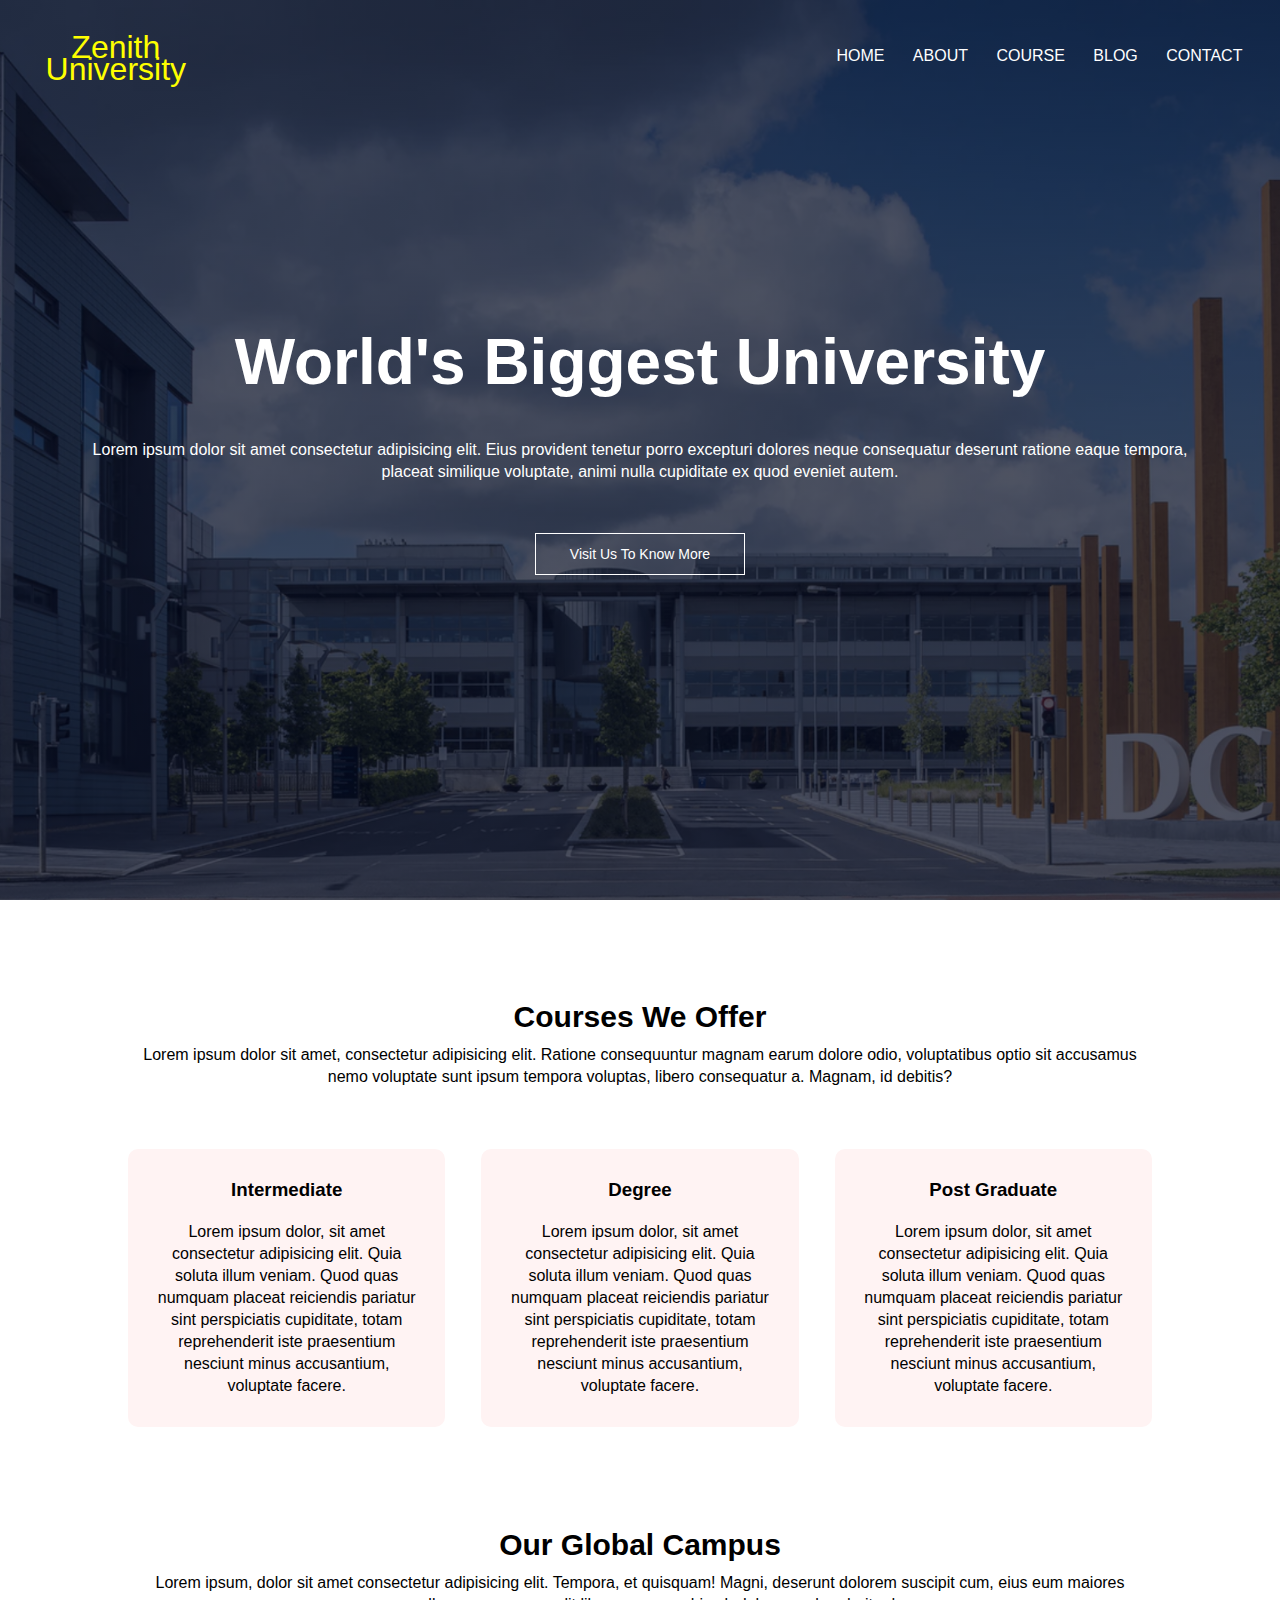
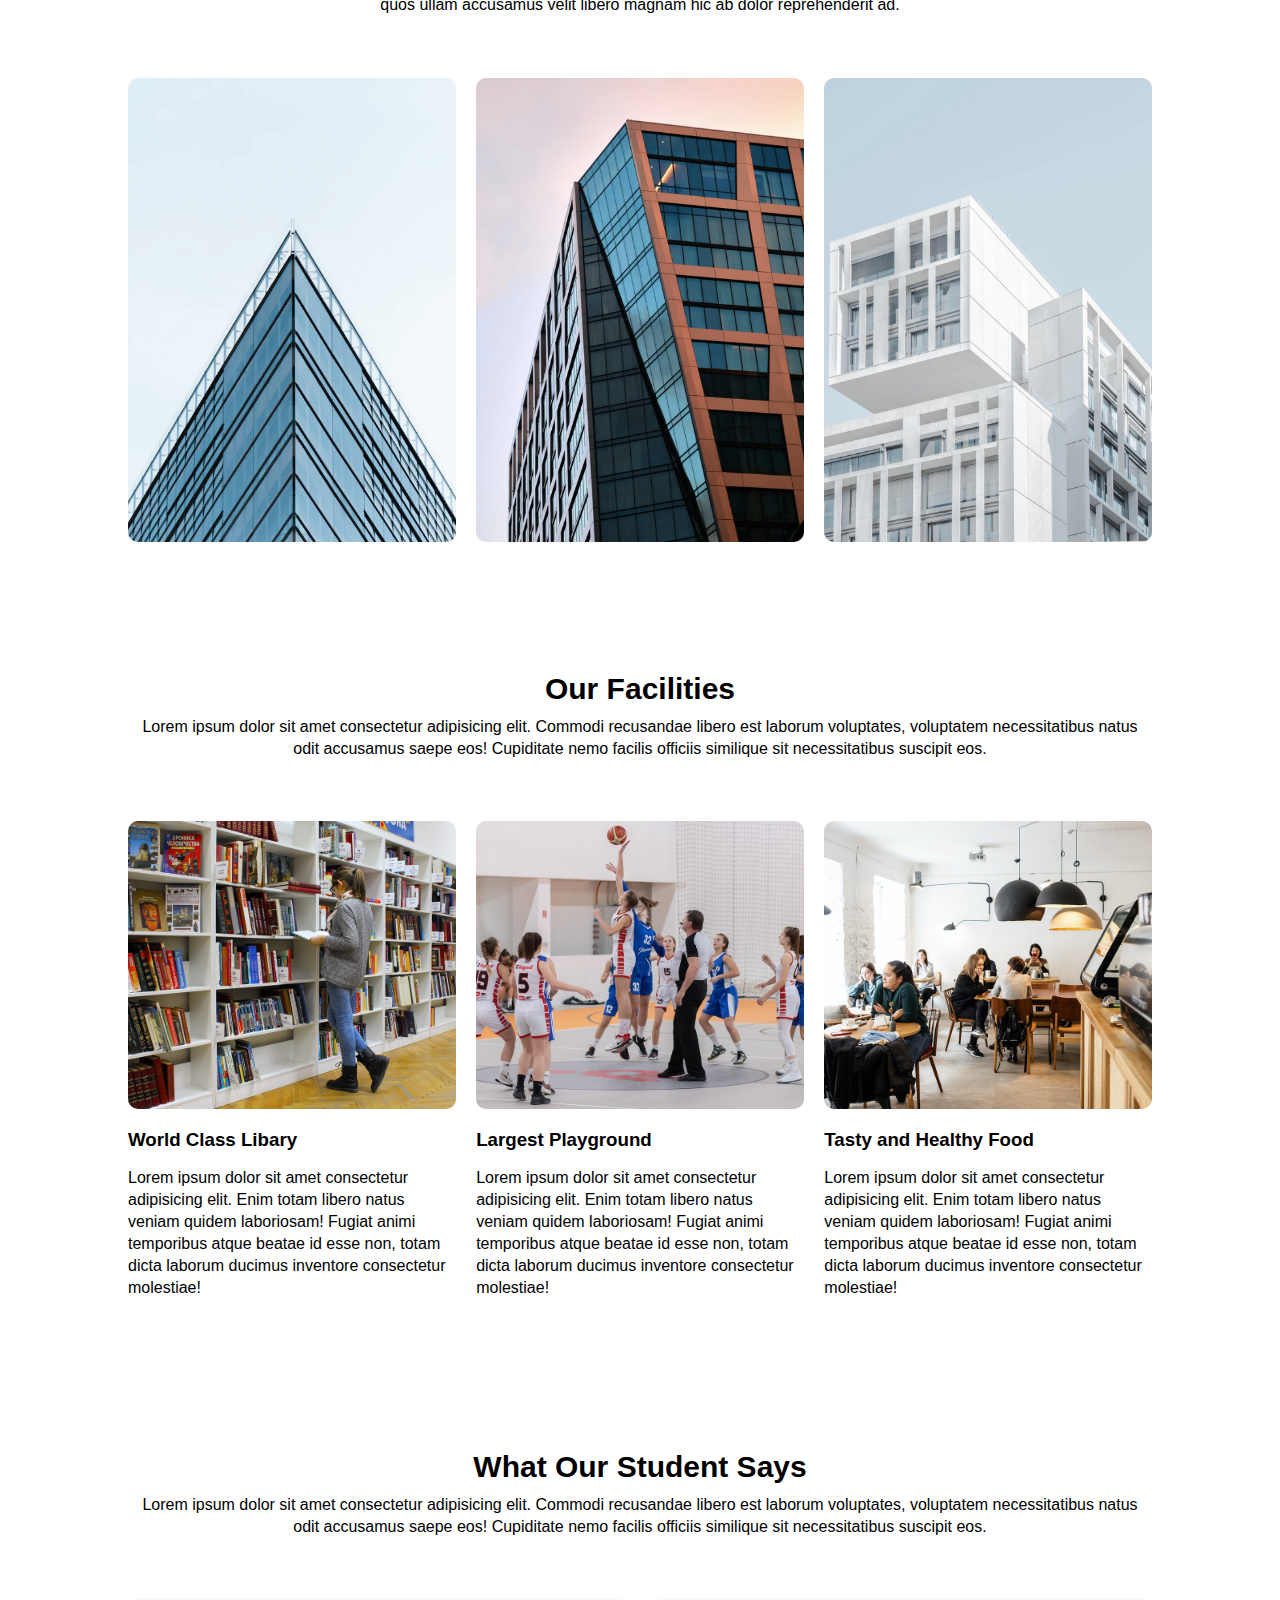
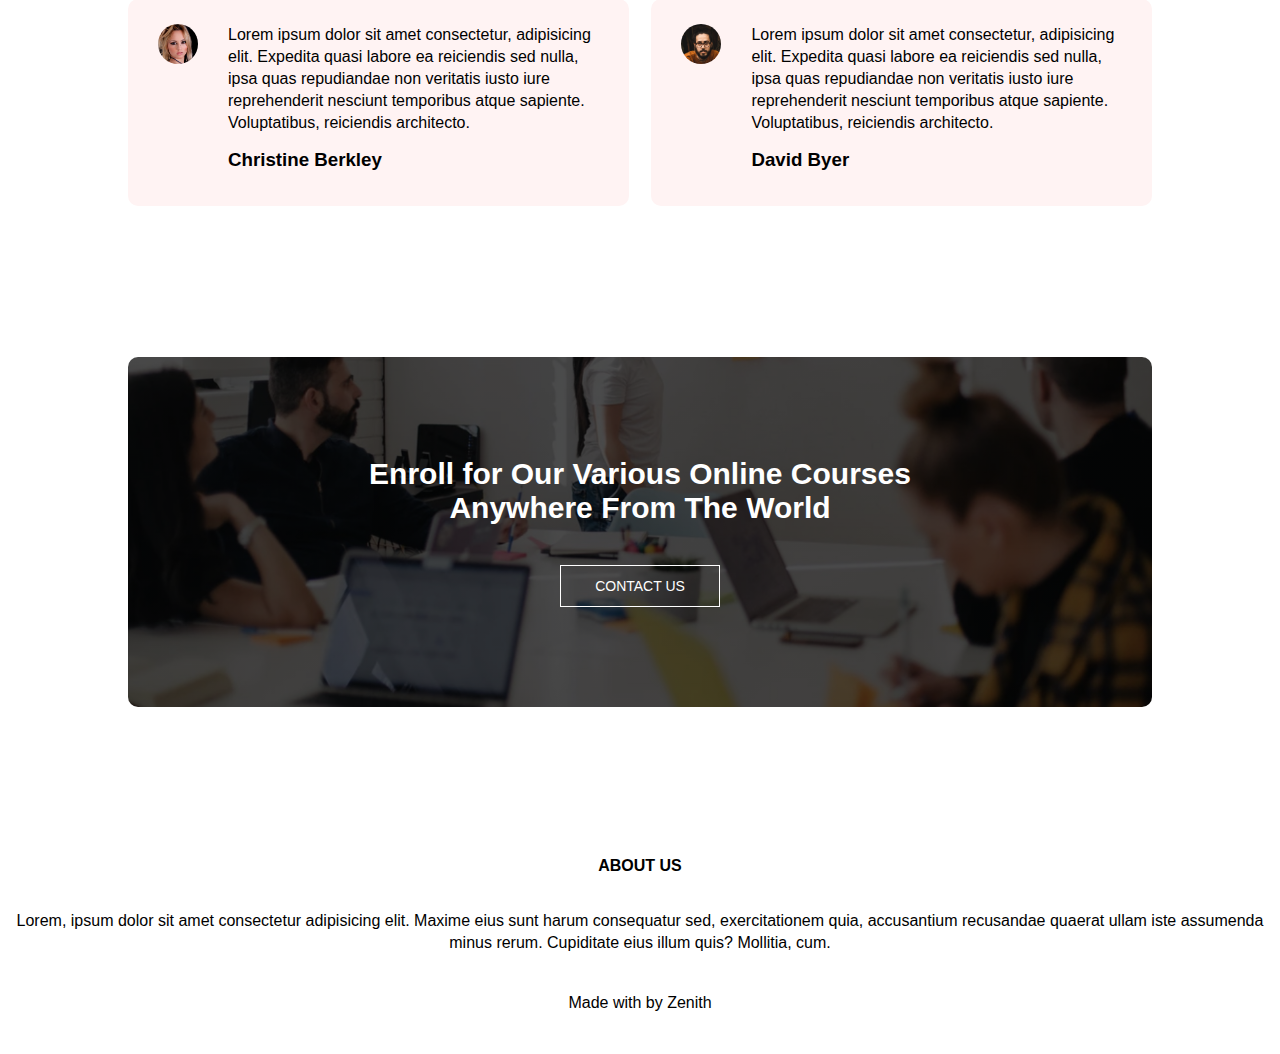
<file: index.html>
<!DOCTYPE html>
<html lang="en">
<head>
    <meta charset="UTF-8">
    <meta name="viewport" content="width=device-width, initial-scale=1.0">
    <link rel="stylesheet" href="home.css">
    <link rel="stylesheet" href="https://cdnjs.cloudflare.com/ajax/libs/font-awesome/6.5.1/css/all.min.css" integrity="sha512-DTOQO9RWCH3ppGqcWaEA1BIZOC6xxalwEsw9c2QQeAIftl+Vegovlnee1c9QX4TctnWMn13TZye+giMm8e2LwA==" crossorigin="anonymous" referrerpolicy="no-referrer" />
    <title>Zenith University-Home</title>
</head>
<body>
    <section class="header">
        <nav class="navbar">
            <div id="logo">
                <a href="index.html">
                    <i class="fa-sharp fa-solid fa-building-columns" style="color: #b1c936;"></i>
                    <p>Zenith University</p>
                </a>
            </div>
            <div id="nav-links">
                <ul>
                    <li><a href="index.html">HOME</a></li>
                    <li><a href="about.html">ABOUT</a></li>
                    <li><a href="course.html">COURSE</a></li>
                    <li><a href="blog.html">BLOG</a></li>
                    <li><a href="contact.html">CONTACT</a></li>
                </ul>
            </div>
        </nav>
        <div class="text-box">
            <h1>World's Biggest University</h1>
            <p>Lorem ipsum dolor sit amet consectetur adipisicing elit. Eius provident tenetur porro excepturi dolores neque consequatur deserunt ratione eaque tempora, placeat similique voluptate, animi nulla cupiditate ex quod eveniet autem.</p>
            <a href="about.html" class="button">Visit Us To Know More</a>
        </div>
    </section>
    <section class="course">
        <h1>Courses We Offer</h1>
        <p>Lorem ipsum dolor sit amet, consectetur adipisicing elit. Ratione consequuntur magnam earum dolore odio, voluptatibus optio sit accusamus nemo voluptate sunt ipsum tempora voluptas, libero consequatur a. Magnam, id debitis?</p>
        <div class="row">
            <div class="course-col">
                <h3>Intermediate</h3>
                <p>Lorem ipsum dolor, sit amet consectetur adipisicing elit. Quia soluta illum veniam. Quod quas numquam placeat reiciendis pariatur sint perspiciatis cupiditate, totam reprehenderit iste praesentium nesciunt minus accusantium, voluptate facere.</p>
            </div>
            <div class="course-col">
                <h3>Degree</h3>
                <p>Lorem ipsum dolor, sit amet consectetur adipisicing elit. Quia soluta illum veniam. Quod quas numquam placeat reiciendis pariatur sint perspiciatis cupiditate, totam reprehenderit iste praesentium nesciunt minus accusantium, voluptate facere.</p>
            </div>
            <div class="course-col">
                <h3>Post Graduate</h3>
                <p>Lorem ipsum dolor, sit amet consectetur adipisicing elit. Quia soluta illum veniam. Quod quas numquam placeat reiciendis pariatur sint perspiciatis cupiditate, totam reprehenderit iste praesentium nesciunt minus accusantium, voluptate facere.</p>
            </div>
        </div>
    </section>
    <section class="campus">
        <h1>Our Global Campus</h1>
        <p>Lorem ipsum, dolor sit amet consectetur adipisicing elit. Tempora, et quisquam! Magni, deserunt dolorem suscipit cum, eius eum maiores quos ullam accusamus velit libero magnam hic ab dolor reprehenderit ad.</p>
        <div class="row">
            <div class="campus-col">
                <img src="london.png">
                <div class="layer">
                    <h3>LONDON</h3>
                </div>
            </div>
            <div class="campus-col">
                <img src="newyork.png">
                <div class="layer">
                    <h3>NEW YORK</h3>
                </div>
            </div>
            <div class="campus-col">
                <img src="washington.png">
                <div class="layer">
                    <h3>WASHINGTON</h3>
                </div>
            </div>
        </div>
    </section>
    <section class="facilities">
        <h1>Our Facilities</h1>
        <p>Lorem ipsum dolor sit amet consectetur adipisicing elit. Commodi recusandae libero est laborum voluptates, voluptatem necessitatibus natus odit accusamus saepe eos! Cupiditate nemo facilis officiis similique sit necessitatibus suscipit eos.</p>
        <div class="row">
            <div class="facilities-col">
                <img src="library.png">
                <h3>World Class Libary</h3>
                <p>Lorem ipsum dolor sit amet consectetur adipisicing elit. Enim totam libero natus veniam quidem laboriosam! Fugiat animi temporibus atque beatae id esse non, totam dicta laborum ducimus inventore consectetur molestiae!</p>
            </div>
            <div class="facilities-col">
                <img src="basketball.png">
                <h3>Largest Playground</h3>
                <p>Lorem ipsum dolor sit amet consectetur adipisicing elit. Enim totam libero natus veniam quidem laboriosam! Fugiat animi temporibus atque beatae id esse non, totam dicta laborum ducimus inventore consectetur molestiae!</p>
            </div>
            <div class="facilities-col">
                <img src="cafeteria.png">
                <h3>Tasty and Healthy Food</h3>
                <p>Lorem ipsum dolor sit amet consectetur adipisicing elit. Enim totam libero natus veniam quidem laboriosam! Fugiat animi temporibus atque beatae id esse non, totam dicta laborum ducimus inventore consectetur molestiae!</p>
            </div>
        </div>
    </section>
    <section class="testimonials">
        <h1>What Our Student Says</h1>
        <p>Lorem ipsum dolor sit amet consectetur adipisicing elit. Commodi recusandae libero est laborum voluptates, voluptatem necessitatibus natus odit accusamus saepe eos! Cupiditate nemo facilis officiis similique sit necessitatibus suscipit eos.</p>
        <div class="row">
            <div class="testimonials-col">
                <img src="user1.jpg">
                <div>
                    <p>Lorem ipsum dolor sit amet consectetur, adipisicing elit. Expedita quasi labore ea reiciendis sed nulla, ipsa quas repudiandae non veritatis iusto iure reprehenderit nesciunt temporibus atque sapiente. Voluptatibus, reiciendis architecto.</p>
                    <h3>Christine Berkley</h3>
                    <i class="fa fa-solid fa-star"></i>
                    <i class="fa fa-solid fa-star"></i>
                    <i class="fa fa-solid fa-star"></i>
                    <i class="fa fa-solid fa-star"></i>
                    <i class="fa fa-regular fa-star"></i>
                </div>
            </div>
            <div class="testimonials-col">
                <img src="user2.jpg">
                <div>
                    <p>Lorem ipsum dolor sit amet consectetur, adipisicing elit. Expedita quasi labore ea reiciendis sed nulla, ipsa quas repudiandae non veritatis iusto iure reprehenderit nesciunt temporibus atque sapiente. Voluptatibus, reiciendis architecto.</p>
                    <h3>David Byer</h3>
                    <i class="fa fa-solid fa-star"></i>
                    <i class="fa fa-solid fa-star"></i>
                    <i class="fa fa-solid fa-star"></i>
                    <i class="fa fa-solid fa-star"></i>
                    <i class="fa fa-regular fa-star-half-stroke"></i>
                </div>
            </div>
        </div>
    </section>
    <section class="cta">
        <h1>Enroll for Our Various Online Courses <br> Anywhere From The World</h1>
        <a href="contact.html" class="button">CONTACT US</a>
    </section>
    <section class="footer">
        <h4>ABOUT US</h4>
        <p>Lorem, ipsum dolor sit amet consectetur adipisicing elit. Maxime eius sunt harum consequatur sed, exercitationem quia, accusantium recusandae quaerat ullam iste assumenda minus rerum. Cupiditate eius illum quis? Mollitia, cum.</p>
        <div class="icons">
            <i class="fa fa-brands fa-facebook"></i>
            <i class="fa fa-brands fa-square-x-twitter"></i>
            <i class="fa fa-brands fa-instagram"></i>
            <i class="fa fa-brands fa-linkedin"></i>
        </div>
        <p>Made with <i class="fa-regular fa-heart"></i> by Zenith</p>
    </section>
</body>
</html>
</file>
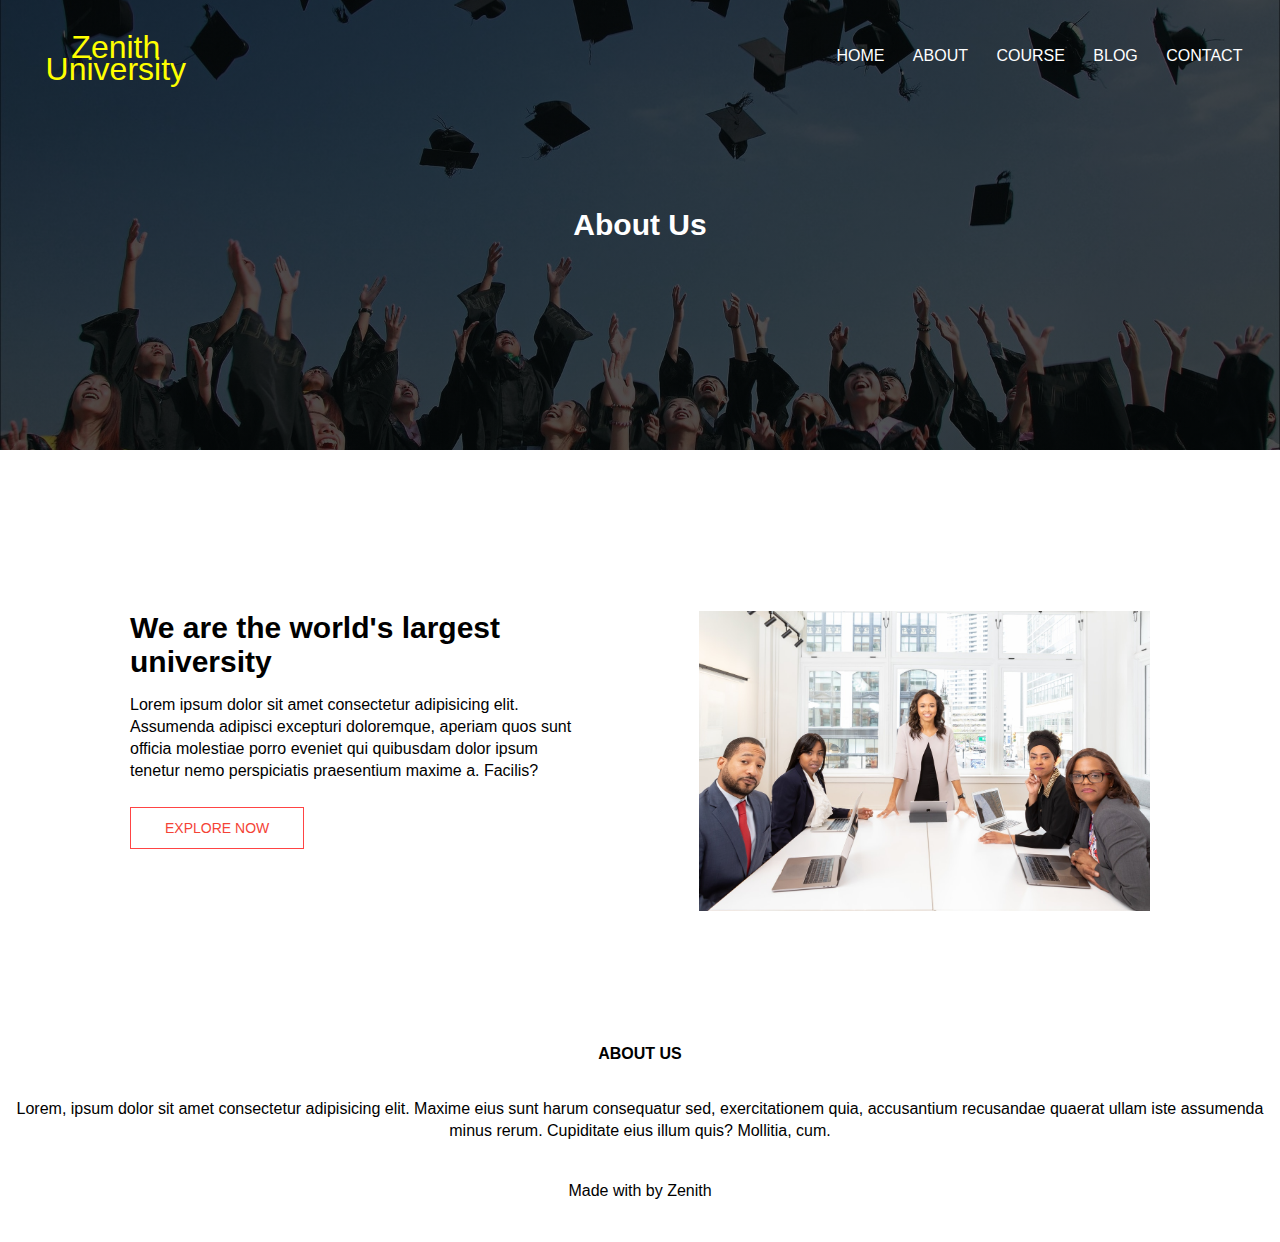
<file: about.html>
<!DOCTYPE html>
<html lang="en">
<head>
    <meta charset="UTF-8">
    <meta name="viewport" content="width=device-width, initial-scale=1.0">
    <link rel="stylesheet" href="home.css">
    <link rel="stylesheet" href="https://cdnjs.cloudflare.com/ajax/libs/font-awesome/6.5.1/css/all.min.css" integrity="sha512-DTOQO9RWCH3ppGqcWaEA1BIZOC6xxalwEsw9c2QQeAIftl+Vegovlnee1c9QX4TctnWMn13TZye+giMm8e2LwA==" crossorigin="anonymous" referrerpolicy="no-referrer" />
    <title>About-Zenith</title>
</head>
<body>
    <section class="sub-header">
        <nav class="navbar">
            <div id="logo">
                <a href="home.html">
                    <i class="fa-sharp fa-solid fa-building-columns" style="color: #b1c936;"></i>
                    <p>Zenith University</p>
                </a>
            </div>
            <div id="nav-links">
                <ul>
                    <li><a href="home.html">HOME</a></li>
                    <li><a href="about.html">ABOUT</a></li>
                    <li><a href="course.html">COURSE</a></li>
                    <li><a href="blog.html">BLOG</a></li>
                    <li><a href="contact.html">CONTACT</a></li>
                </ul>
            </div>
        </nav>
        <h1>About Us</h1>
    </section>
    <section class="about-us">
        <div class="row">
            <div class="about-col">
                <h1>We are the world's largest university</h1>
                <p>Lorem ipsum dolor sit amet consectetur adipisicing elit. Assumenda adipisci excepturi doloremque, aperiam quos sunt officia molestiae porro eveniet qui quibusdam dolor ipsum tenetur nemo perspiciatis praesentium maxime a. Facilis?</p>
                <a href="" class="button red-btn">EXPLORE NOW</a>
            </div>
            <div class="about-col">
                <img src="about.jpg">
            </div>
        </div>
    </section>
    <section class="footer">
        <h4>ABOUT US</h4>
        <p>Lorem, ipsum dolor sit amet consectetur adipisicing elit. Maxime eius sunt harum consequatur sed, exercitationem quia, accusantium recusandae quaerat ullam iste assumenda minus rerum. Cupiditate eius illum quis? Mollitia, cum.</p>
        <div class="icons">
            <i class="fa fa-brands fa-facebook"></i>
            <i class="fa fa-brands fa-square-x-twitter"></i>
            <i class="fa fa-brands fa-instagram"></i>
            <i class="fa fa-brands fa-linkedin"></i>
        </div>
        <p>Made with <i class="fa-regular fa-heart"></i> by Zenith</p>
    </section>
</body>
</html>
</file>
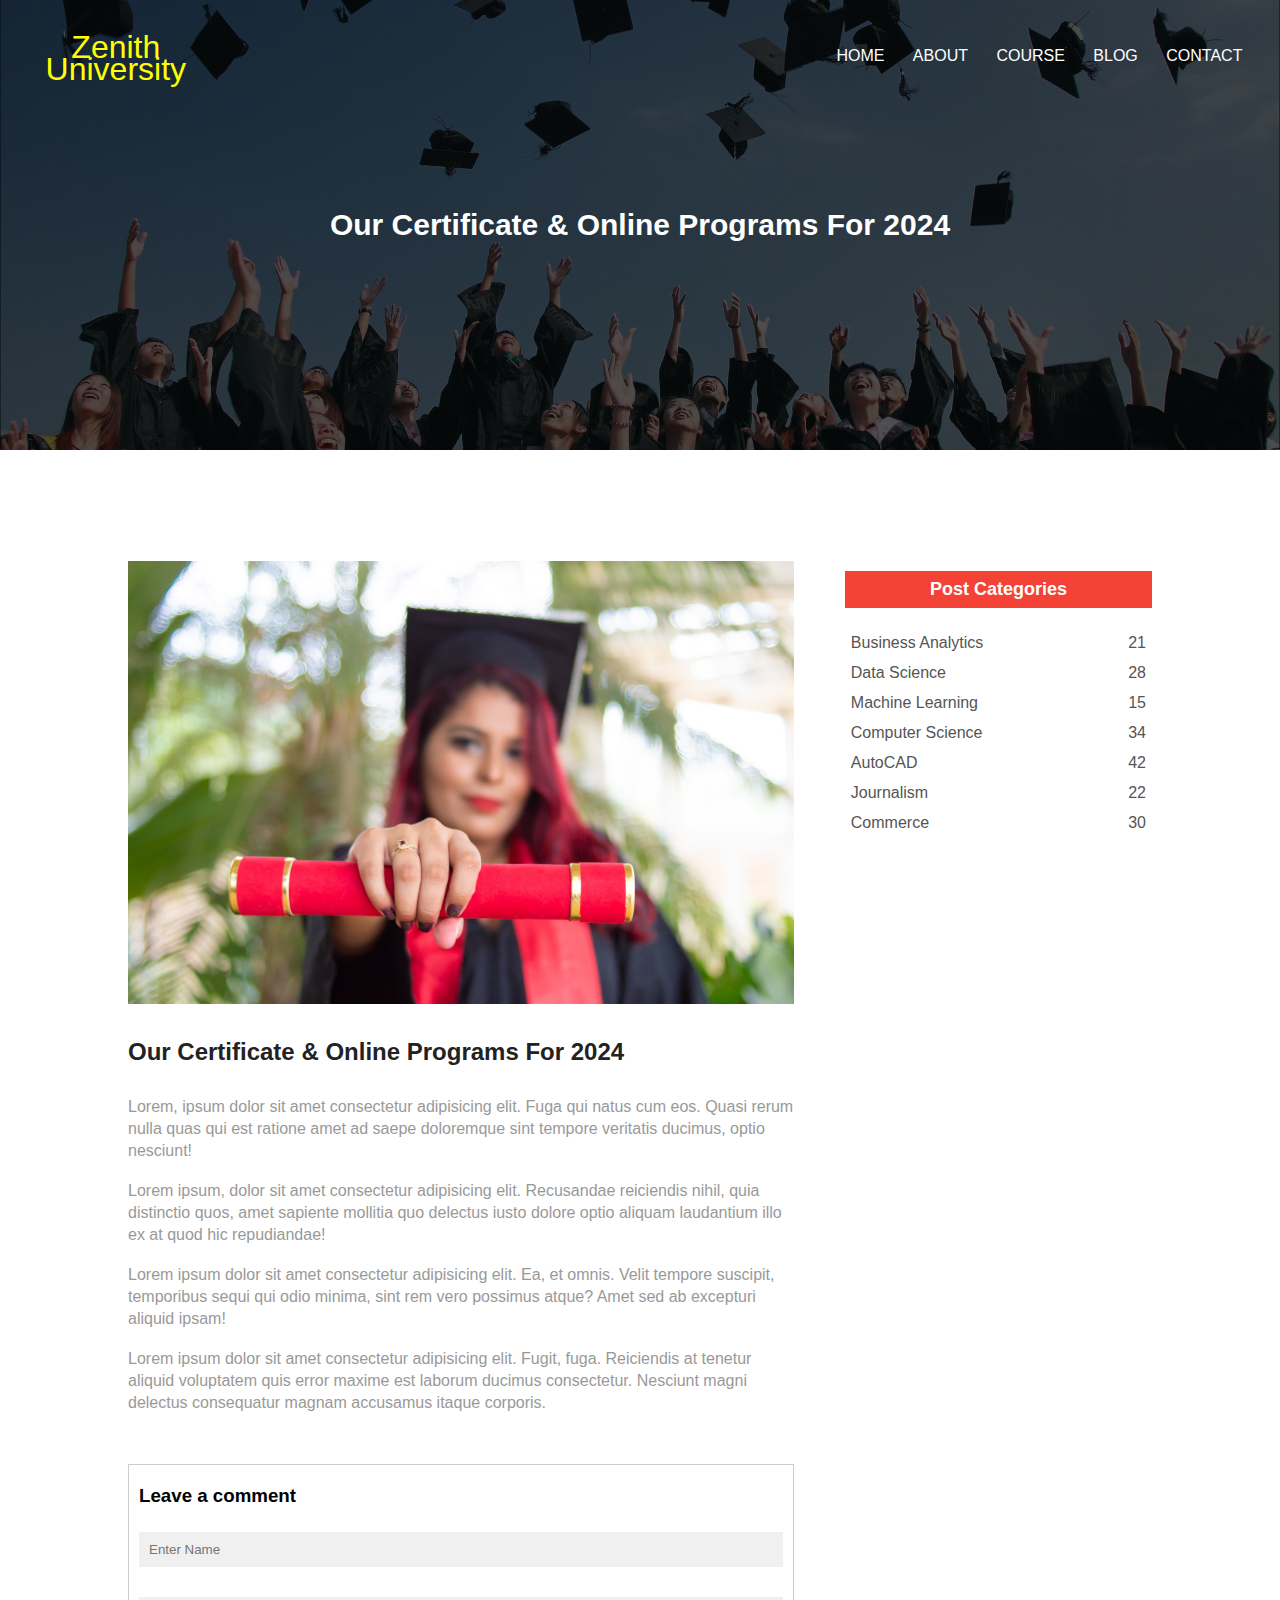
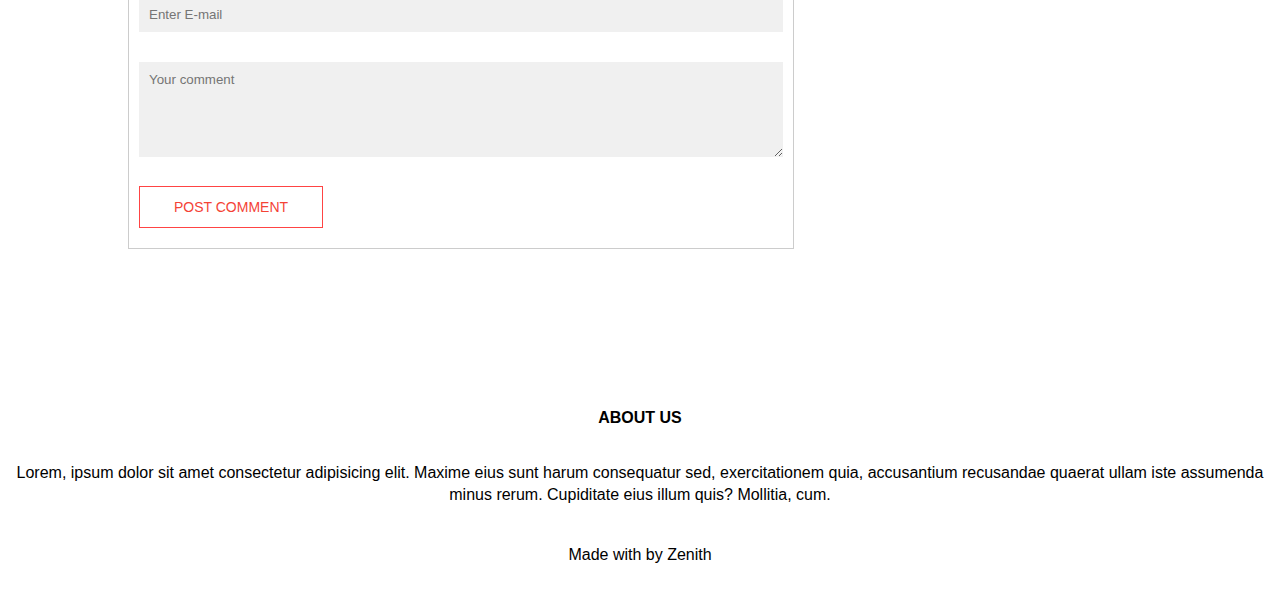
<file: blog.html>
<!DOCTYPE html>
<html lang="en">
<head>
    <meta charset="UTF-8">
    <meta name="viewport" content="width=device-width, initial-scale=1.0">
    <link rel="stylesheet" href="home.css">
    <link rel="stylesheet" href="https://cdnjs.cloudflare.com/ajax/libs/font-awesome/6.5.1/css/all.min.css" integrity="sha512-DTOQO9RWCH3ppGqcWaEA1BIZOC6xxalwEsw9c2QQeAIftl+Vegovlnee1c9QX4TctnWMn13TZye+giMm8e2LwA==" crossorigin="anonymous" referrerpolicy="no-referrer" />
    <title>Blog-Zenith</title>
</head>
<body>
    <section class="sub-header">
        <nav class="navbar">
            <div id="logo">
                <a href="home.html">
                    <i class="fa-sharp fa-solid fa-building-columns" style="color: #b1c936;"></i>
                    <p>Zenith University</p>
                </a>
            </div>
            <div id="nav-links">
                <ul>
                    <li><a href="home.html">HOME</a></li>
                    <li><a href="about.html">ABOUT</a></li>
                    <li><a href="course.html">COURSE</a></li>
                    <li><a href="blog.html">BLOG</a></li>
                    <li><a href="contact.html">CONTACT</a></li>
                </ul>
            </div>
        </nav>
        <h1>Our Certificate & Online Programs For 2024</h1>
    </section>
    <section class="blog-content">
        <div class="row">
            <div class="blog-left">
                <img src="certificate.jpg">
                <h2>Our Certificate & Online Programs For 2024</h2>
                <p>Lorem, ipsum dolor sit amet consectetur adipisicing elit. Fuga qui natus cum eos. Quasi rerum nulla quas qui est ratione amet ad saepe doloremque sint tempore veritatis ducimus, optio nesciunt!</p>
                <br>
                <p>Lorem ipsum, dolor sit amet consectetur adipisicing elit. Recusandae reiciendis nihil, quia distinctio quos, amet sapiente mollitia quo delectus iusto dolore optio aliquam laudantium illo ex at quod hic repudiandae!</p>
                <br>
                <p>Lorem ipsum dolor sit amet consectetur adipisicing elit. Ea, et omnis. Velit tempore suscipit, temporibus sequi qui odio minima, sint rem vero possimus atque? Amet sed ab excepturi aliquid ipsam!</p>
                <br>
                <p>Lorem ipsum dolor sit amet consectetur adipisicing elit. Fugit, fuga. Reiciendis at tenetur aliquid voluptatem quis error maxime est laborum ducimus consectetur. Nesciunt magni delectus consequatur magnam accusamus itaque corporis.</p>
                <div class="comment-box">
                    <h3>Leave a comment</h3>
                    <form class="comment-form">
                        <input type="text" placeholder="Enter Name">
                        <input type="email" placeholder="Enter E-mail">
                        <textarea rows="5" placeholder="Your comment"></textarea>
                        <button type="submit" class="button red-btn">POST COMMENT</button>
                    </form>
                </div>
            </div>
            <div class="blog-right">
                <h3>Post Categories</h3>
                <div>
                    <span>Business Analytics</span>
                    <span>21</span>
                </div>
                <div>
                    <span>Data Science</span>
                    <span>28</span>
                </div>
                <div>
                    <span>Machine Learning</span>
                    <span>15</span>
                </div>
                <div>
                    <span>Computer Science</span>
                    <span>34</span>
                </div>
                <div>
                    <span>AutoCAD</span>
                    <span>42</span>
                </div>
                <div>
                    <span>Journalism</span>
                    <span>22</span>
                </div>
                <div>
                    <span>Commerce</span>
                    <span>30</span>
                </div>
            </div>
        </div>
    </section>
    <section class="footer">
        <h4>ABOUT US</h4>
        <p>Lorem, ipsum dolor sit amet consectetur adipisicing elit. Maxime eius sunt harum consequatur sed, exercitationem quia, accusantium recusandae quaerat ullam iste assumenda minus rerum. Cupiditate eius illum quis? Mollitia, cum.</p>
        <div class="icons">
            <i class="fa fa-brands fa-facebook"></i>
            <i class="fa fa-brands fa-square-x-twitter"></i>
            <i class="fa fa-brands fa-instagram"></i>
            <i class="fa fa-brands fa-linkedin"></i>
        </div>
        <p>Made with <i class="fa-regular fa-heart"></i> by Zenith</p>
    </section>
</body>
</html>
</file>
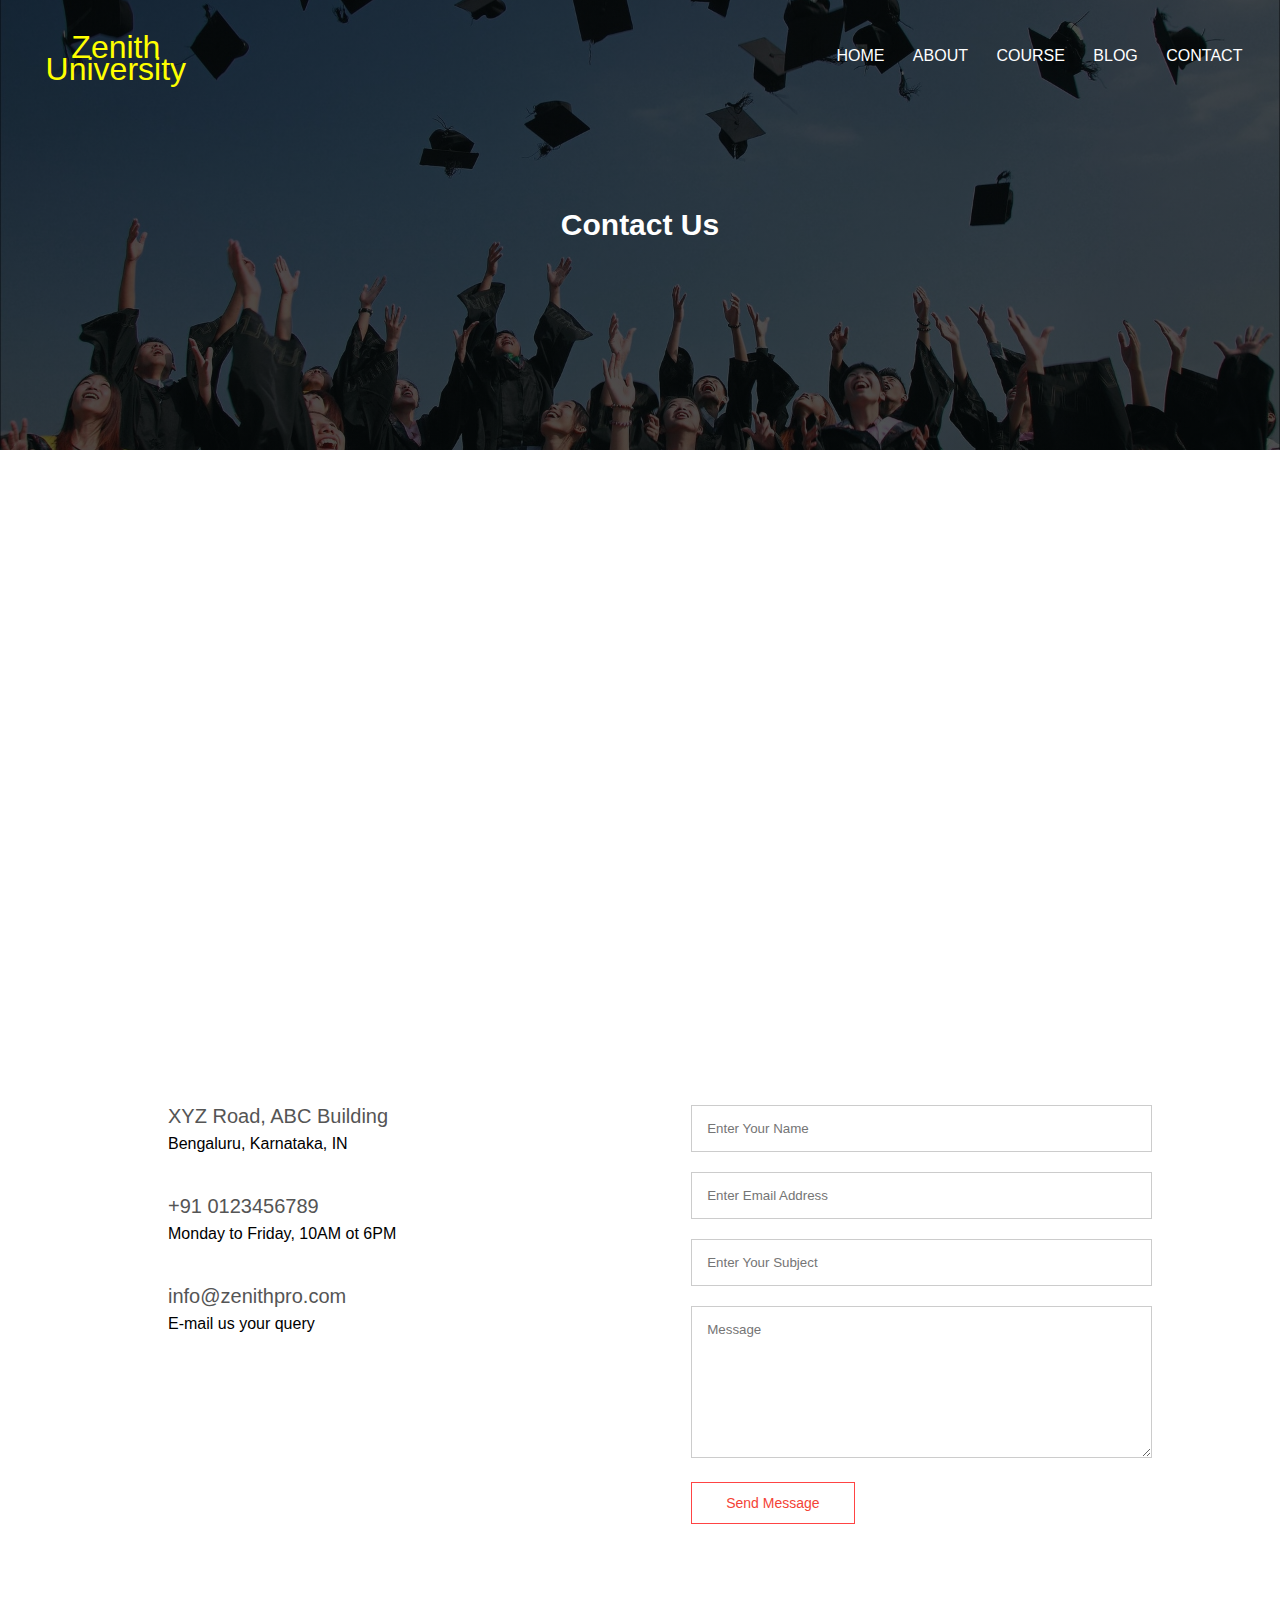
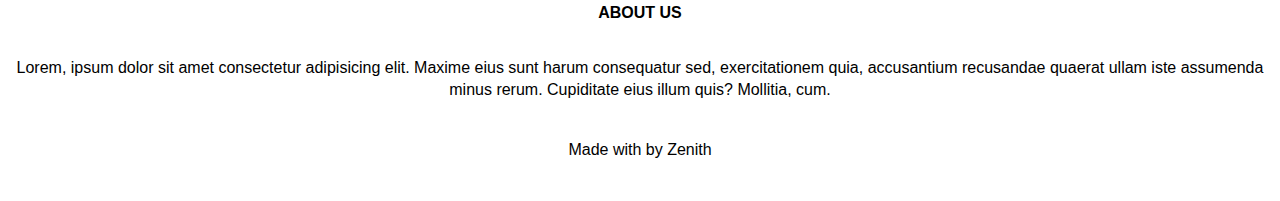
<file: contact.html>
<!DOCTYPE html>
<html lang="en">
<head>
    <meta charset="UTF-8">
    <meta name="viewport" content="width=device-width, initial-scale=1.0">
    <link rel="stylesheet" href="home.css">
    <link rel="stylesheet" href="https://cdnjs.cloudflare.com/ajax/libs/font-awesome/6.5.1/css/all.min.css" integrity="sha512-DTOQO9RWCH3ppGqcWaEA1BIZOC6xxalwEsw9c2QQeAIftl+Vegovlnee1c9QX4TctnWMn13TZye+giMm8e2LwA==" crossorigin="anonymous" referrerpolicy="no-referrer" />
    <title>Contact-Zenith</title>
</head>
<body>
    <section class="sub-header">
        <nav class="navbar">
            <div id="logo">
                <a href="home.html">
                    <i class="fa-sharp fa-solid fa-building-columns" style="color: #b1c936;"></i>
                    <p>Zenith University</p>
                </a>
            </div>
            <div id="nav-links">
                <ul>
                    <li><a href="home.html">HOME</a></li>
                    <li><a href="about.html">ABOUT</a></li>
                    <li><a href="course.html">COURSE</a></li>
                    <li><a href="blog.html">BLOG</a></li>
                    <li><a href="contact.html">CONTACT</a></li>
                </ul>
            </div>
        </nav>
        <h1>Contact Us</h1>
    </section>
    <section class="location">
        <iframe src="https://www.google.com/maps/embed?pb=!1m18!1m12!1m3!1d497698.7748258716!2d77.30120285729063!3d12.95445958298478!2m3!1f0!2f0!3f0!3m2!1i1024!2i768!4f13.1!3m3!1m2!1s0x3bae1670c9b44e6d%3A0xf8dfc3e8517e4fe0!2sBengaluru%2C%20Karnataka!5e0!3m2!1sen!2sin!4v1711869909271!5m2!1sen!2sin" width="600" height="450" style="border:0;" allowfullscreen="" loading="lazy" referrerpolicy="no-referrer-when-downgrade"></iframe>
    </section>
    <section class="contact-us">
        <div class="row">
            <div class="contact-col">
                <div>
                    <i class="fa fa-solid fa-house-chimney"></i>
                    <span>
                        <h5>XYZ Road, ABC Building</h5>
                        <p>Bengaluru, Karnataka, IN</p>
                    </span>
                </div>
                <div>
                    <i class="fa fa-solid fa-phone"></i>
                    <span>
                        <h5>+91 0123456789</h5>
                        <p>Monday to Friday, 10AM ot 6PM</p>
                    </span>
                </div>
                <div>
                    <i class="fa fa-solid fa-envelope"></i>
                    <span>
                        <h5>info@zenithpro.com</h5>
                        <p>E-mail us your query</p>
                    </span>
                </div>
            </div>
            <div class="contact-col">
                <form action="">
                    <input type="text" placeholder="Enter Your Name" required>
                    <input type="email" placeholder="Enter Email Address" required>
                    <input type="text" placeholder="Enter Your Subject" required>
                    <textarea rows="8" placeholder="Message" required></textarea>
                    <button type="submit" class="button red-btn">Send Message</button>
                </form>
            </div>
        </div>
    </section>
    <section class="footer">
        <h4>ABOUT US</h4>
        <p>Lorem, ipsum dolor sit amet consectetur adipisicing elit. Maxime eius sunt harum consequatur sed, exercitationem quia, accusantium recusandae quaerat ullam iste assumenda minus rerum. Cupiditate eius illum quis? Mollitia, cum.</p>
        <div class="icons">
            <i class="fa fa-brands fa-facebook"></i>
            <i class="fa fa-brands fa-square-x-twitter"></i>
            <i class="fa fa-brands fa-instagram"></i>
            <i class="fa fa-brands fa-linkedin"></i>
        </div>
        <p>Made with <i class="fa-regular fa-heart"></i> by Zenith</p>
    </section>
</body>
</html>
</file>
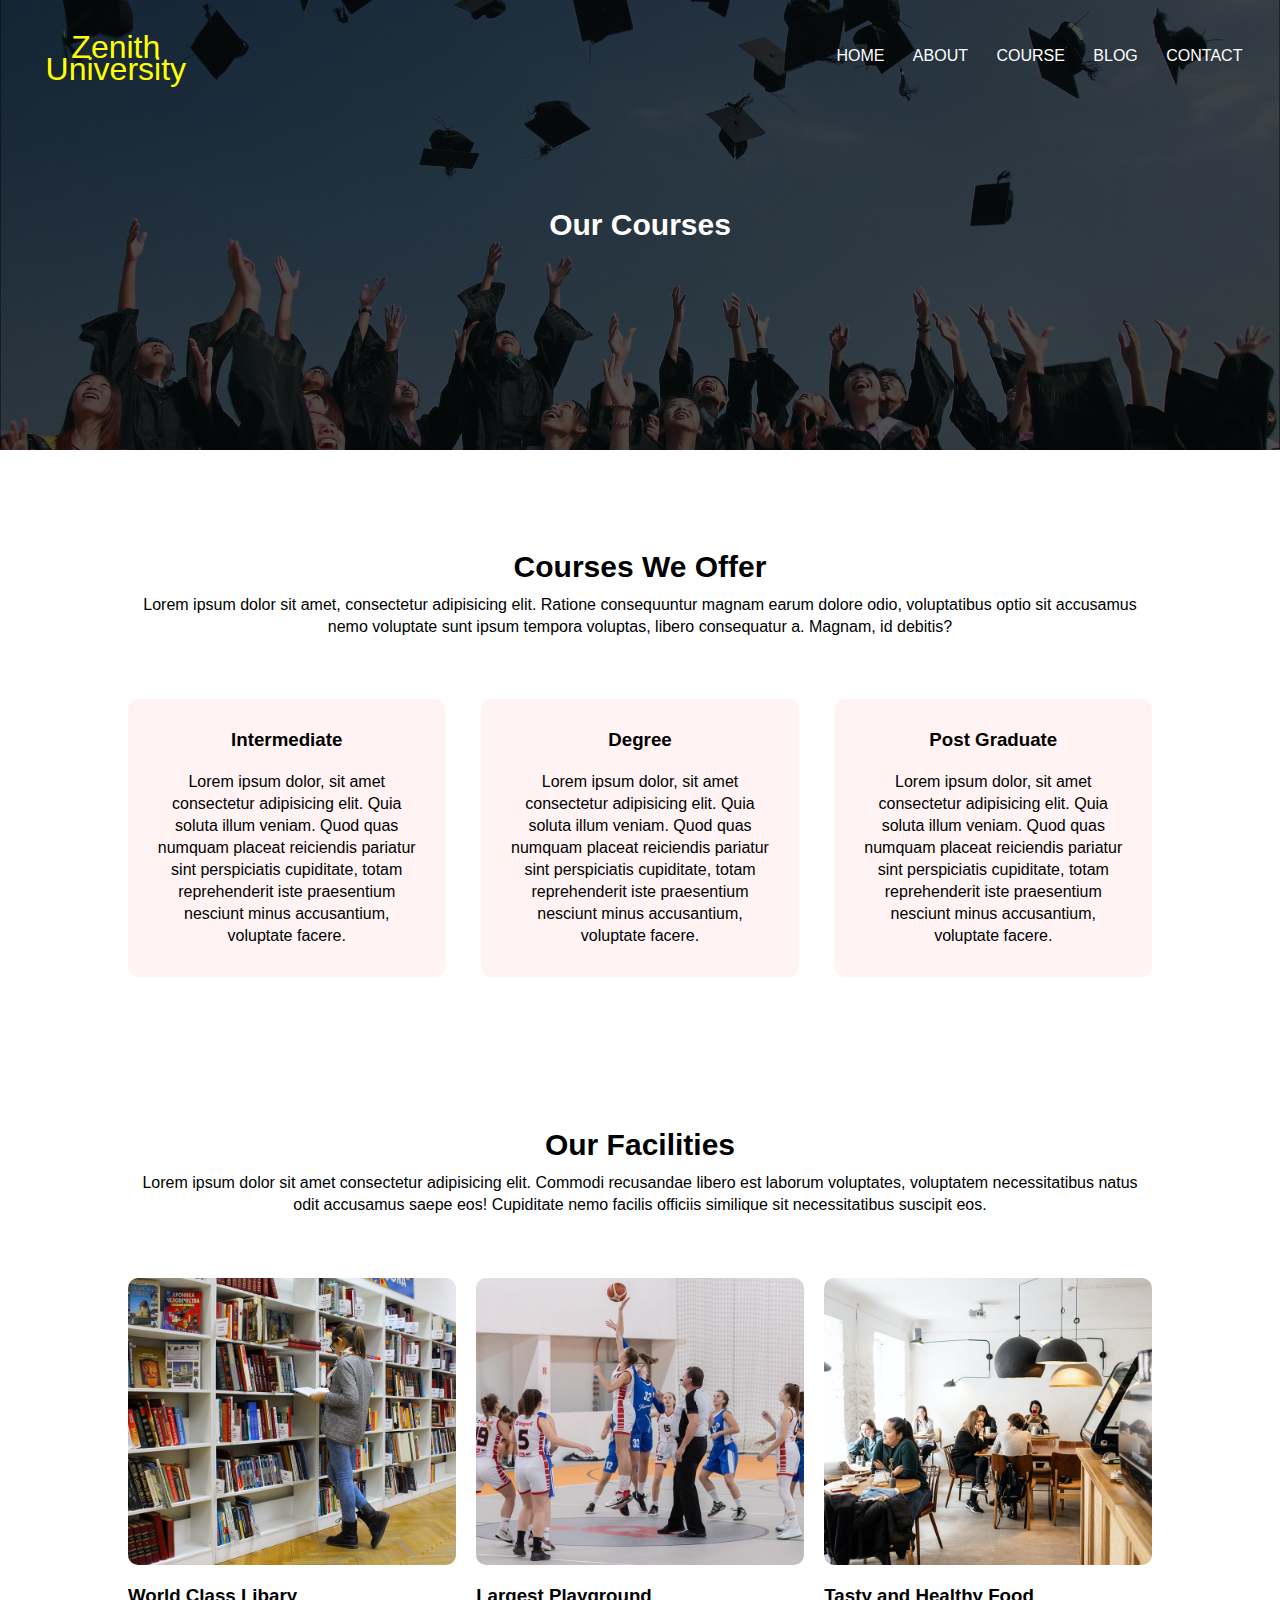
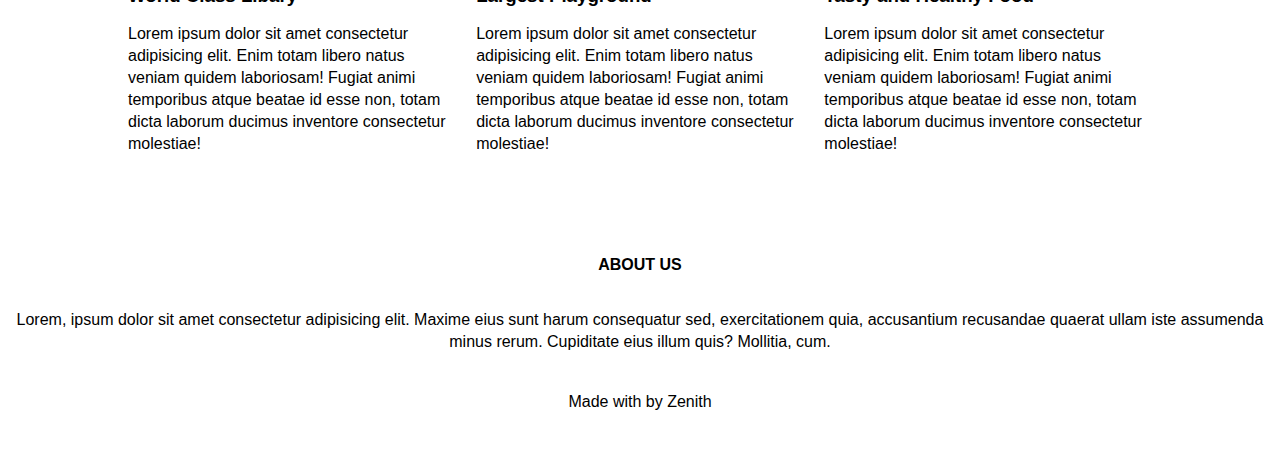
<file: course.html>
<!DOCTYPE html>
<html lang="en">
<head>
    <meta charset="UTF-8">
    <meta name="viewport" content="width=device-width, initial-scale=1.0">
    <link rel="stylesheet" href="home.css">
    <link rel="stylesheet" href="https://cdnjs.cloudflare.com/ajax/libs/font-awesome/6.5.1/css/all.min.css" integrity="sha512-DTOQO9RWCH3ppGqcWaEA1BIZOC6xxalwEsw9c2QQeAIftl+Vegovlnee1c9QX4TctnWMn13TZye+giMm8e2LwA==" crossorigin="anonymous" referrerpolicy="no-referrer" />
    <title>Course-Zenith</title>
</head>
<body>
    <section class="sub-header">
        <nav class="navbar">
            <div id="logo">
                <a href="home.html">
                    <i class="fa-sharp fa-solid fa-building-columns" style="color: #b1c936;"></i>
                    <p>Zenith University</p>
                </a>
            </div>
            <div id="nav-links">
                <ul>
                    <li><a href="home.html">HOME</a></li>
                    <li><a href="about.html">ABOUT</a></li>
                    <li><a href="course.html">COURSE</a></li>
                    <li><a href="blog.html">BLOG</a></li>
                    <li><a href="contact.html">CONTACT</a></li>
                </ul>
            </div>
        </nav>
        <h1>Our Courses</h1>
    </section>
    <section class="course">
        <h1>Courses We Offer</h1>
        <p>Lorem ipsum dolor sit amet, consectetur adipisicing elit. Ratione consequuntur magnam earum dolore odio, voluptatibus optio sit accusamus nemo voluptate sunt ipsum tempora voluptas, libero consequatur a. Magnam, id debitis?</p>
        <div class="row">
            <div class="course-col">
                <h3>Intermediate</h3>
                <p>Lorem ipsum dolor, sit amet consectetur adipisicing elit. Quia soluta illum veniam. Quod quas numquam placeat reiciendis pariatur sint perspiciatis cupiditate, totam reprehenderit iste praesentium nesciunt minus accusantium, voluptate facere.</p>
            </div>
            <div class="course-col">
                <h3>Degree</h3>
                <p>Lorem ipsum dolor, sit amet consectetur adipisicing elit. Quia soluta illum veniam. Quod quas numquam placeat reiciendis pariatur sint perspiciatis cupiditate, totam reprehenderit iste praesentium nesciunt minus accusantium, voluptate facere.</p>
            </div>
            <div class="course-col">
                <h3>Post Graduate</h3>
                <p>Lorem ipsum dolor, sit amet consectetur adipisicing elit. Quia soluta illum veniam. Quod quas numquam placeat reiciendis pariatur sint perspiciatis cupiditate, totam reprehenderit iste praesentium nesciunt minus accusantium, voluptate facere.</p>
            </div>
        </div>
    </section>
    <section class="facilities">
        <h1>Our Facilities</h1>
        <p>Lorem ipsum dolor sit amet consectetur adipisicing elit. Commodi recusandae libero est laborum voluptates, voluptatem necessitatibus natus odit accusamus saepe eos! Cupiditate nemo facilis officiis similique sit necessitatibus suscipit eos.</p>
        <div class="row">
            <div class="facilities-col">
                <img src="library.png">
                <h3>World Class Libary</h3>
                <p>Lorem ipsum dolor sit amet consectetur adipisicing elit. Enim totam libero natus veniam quidem laboriosam! Fugiat animi temporibus atque beatae id esse non, totam dicta laborum ducimus inventore consectetur molestiae!</p>
            </div>
            <div class="facilities-col">
                <img src="basketball.png">
                <h3>Largest Playground</h3>
                <p>Lorem ipsum dolor sit amet consectetur adipisicing elit. Enim totam libero natus veniam quidem laboriosam! Fugiat animi temporibus atque beatae id esse non, totam dicta laborum ducimus inventore consectetur molestiae!</p>
            </div>
            <div class="facilities-col">
                <img src="cafeteria.png">
                <h3>Tasty and Healthy Food</h3>
                <p>Lorem ipsum dolor sit amet consectetur adipisicing elit. Enim totam libero natus veniam quidem laboriosam! Fugiat animi temporibus atque beatae id esse non, totam dicta laborum ducimus inventore consectetur molestiae!</p>
            </div>
        </div>
    </section>
    <section class="footer">
        <h4>ABOUT US</h4>
        <p>Lorem, ipsum dolor sit amet consectetur adipisicing elit. Maxime eius sunt harum consequatur sed, exercitationem quia, accusantium recusandae quaerat ullam iste assumenda minus rerum. Cupiditate eius illum quis? Mollitia, cum.</p>
        <div class="icons">
            <i class="fa fa-brands fa-facebook"></i>
            <i class="fa fa-brands fa-square-x-twitter"></i>
            <i class="fa fa-brands fa-instagram"></i>
            <i class="fa fa-brands fa-linkedin"></i>
        </div>
        <p>Made with <i class="fa-regular fa-heart"></i> by Zenith</p>
    </section>
</body>
</html>
</file>
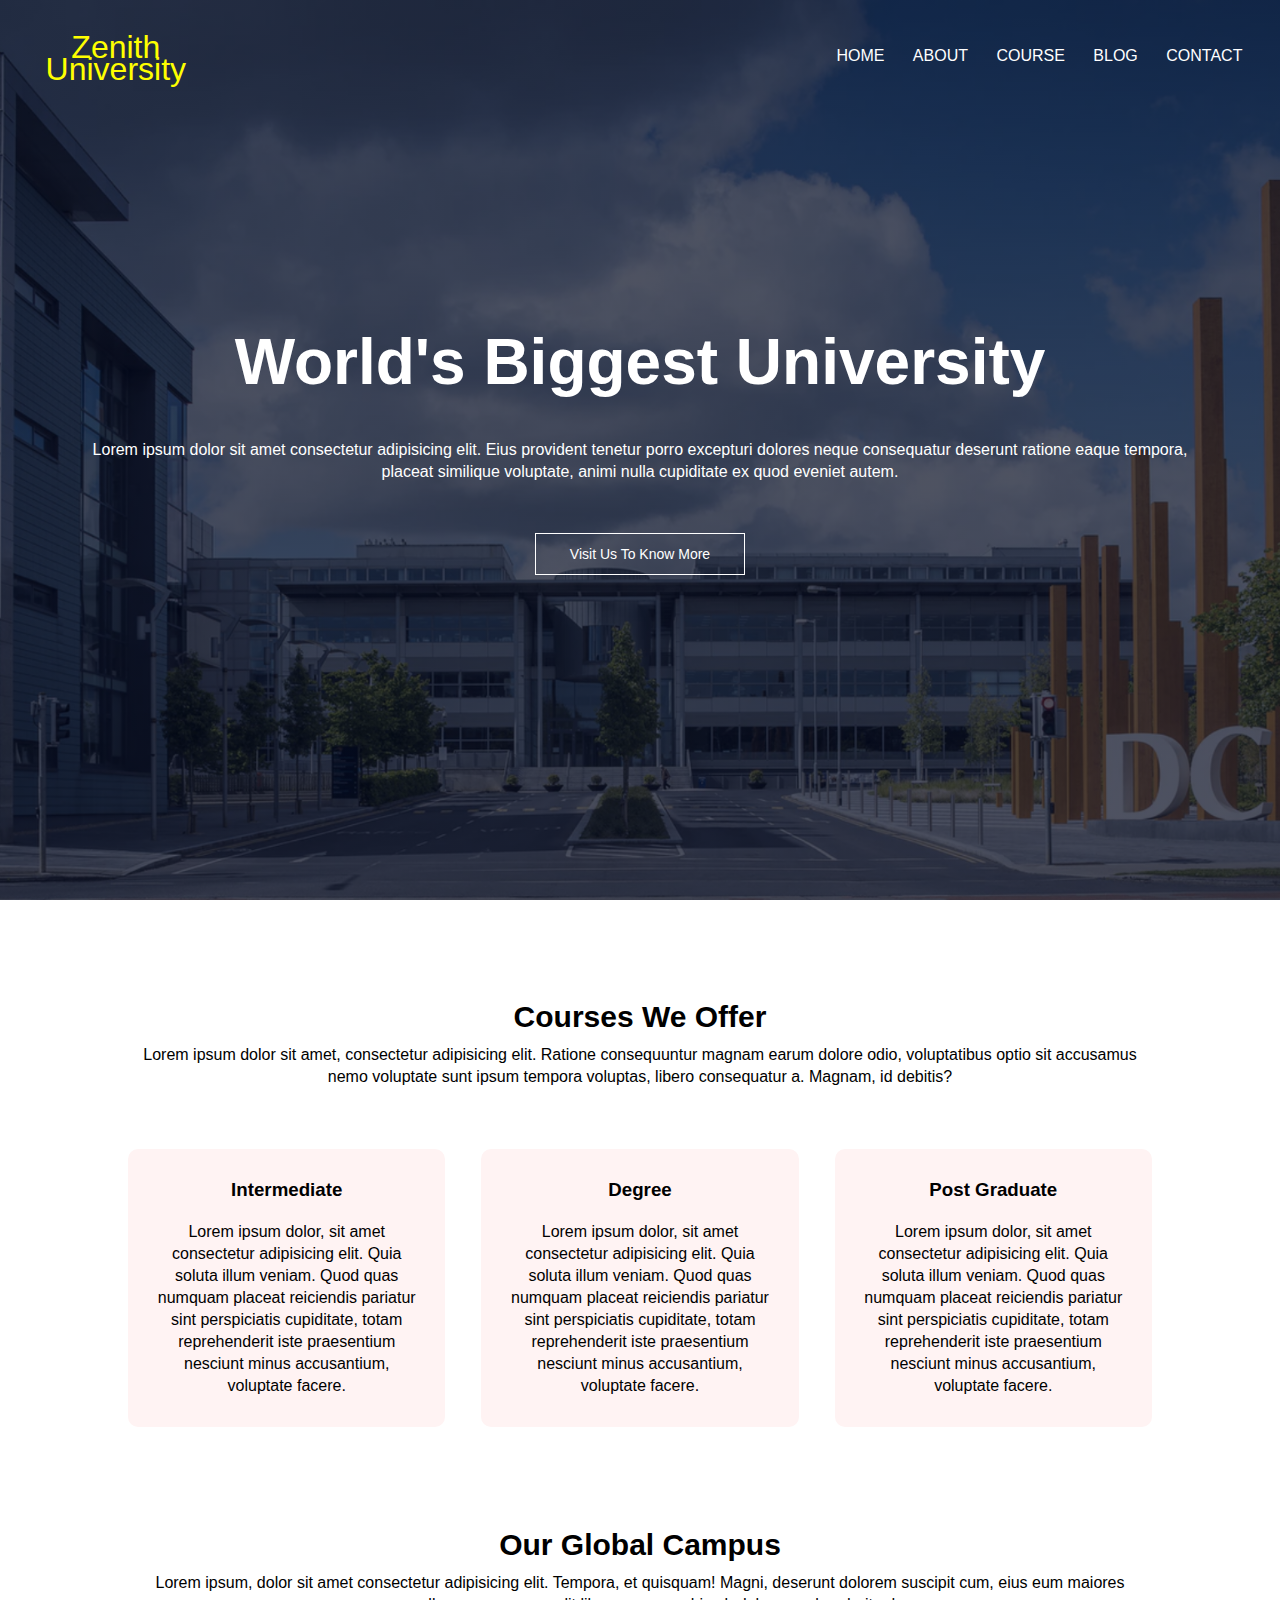
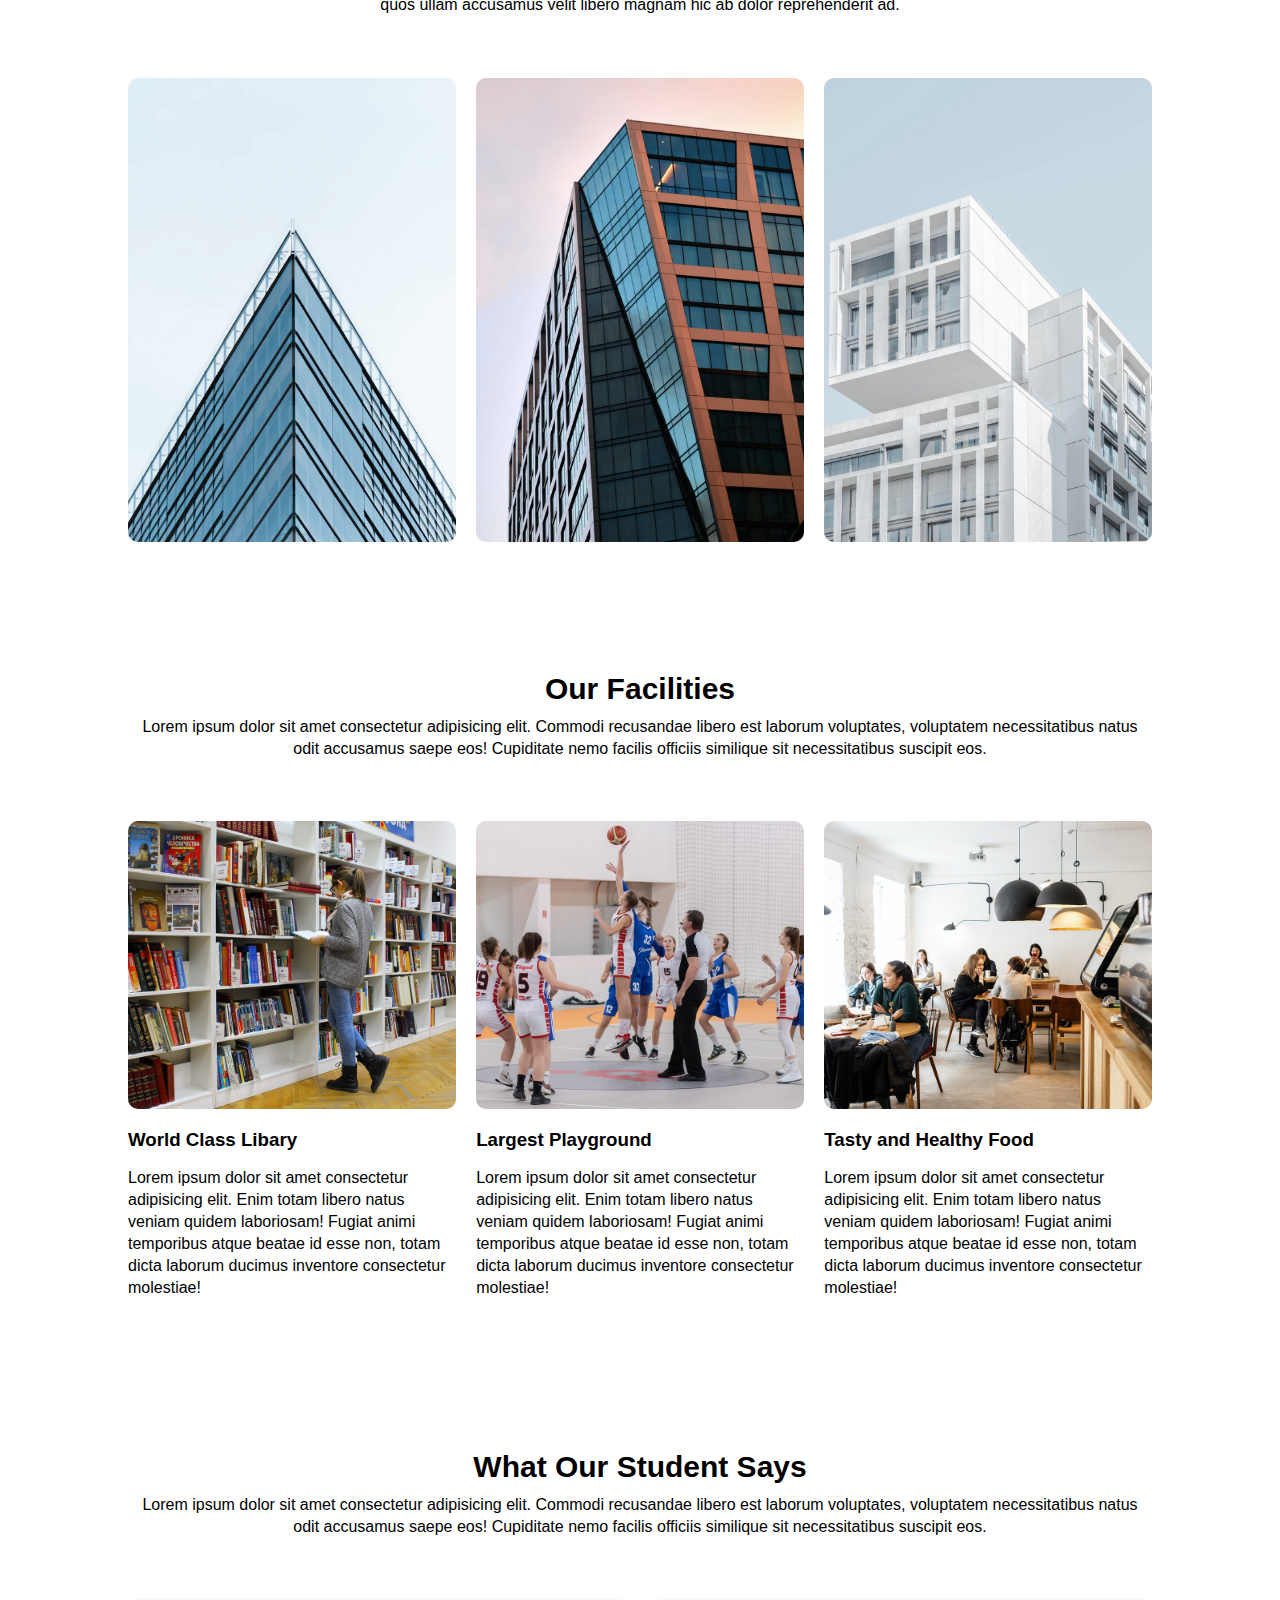
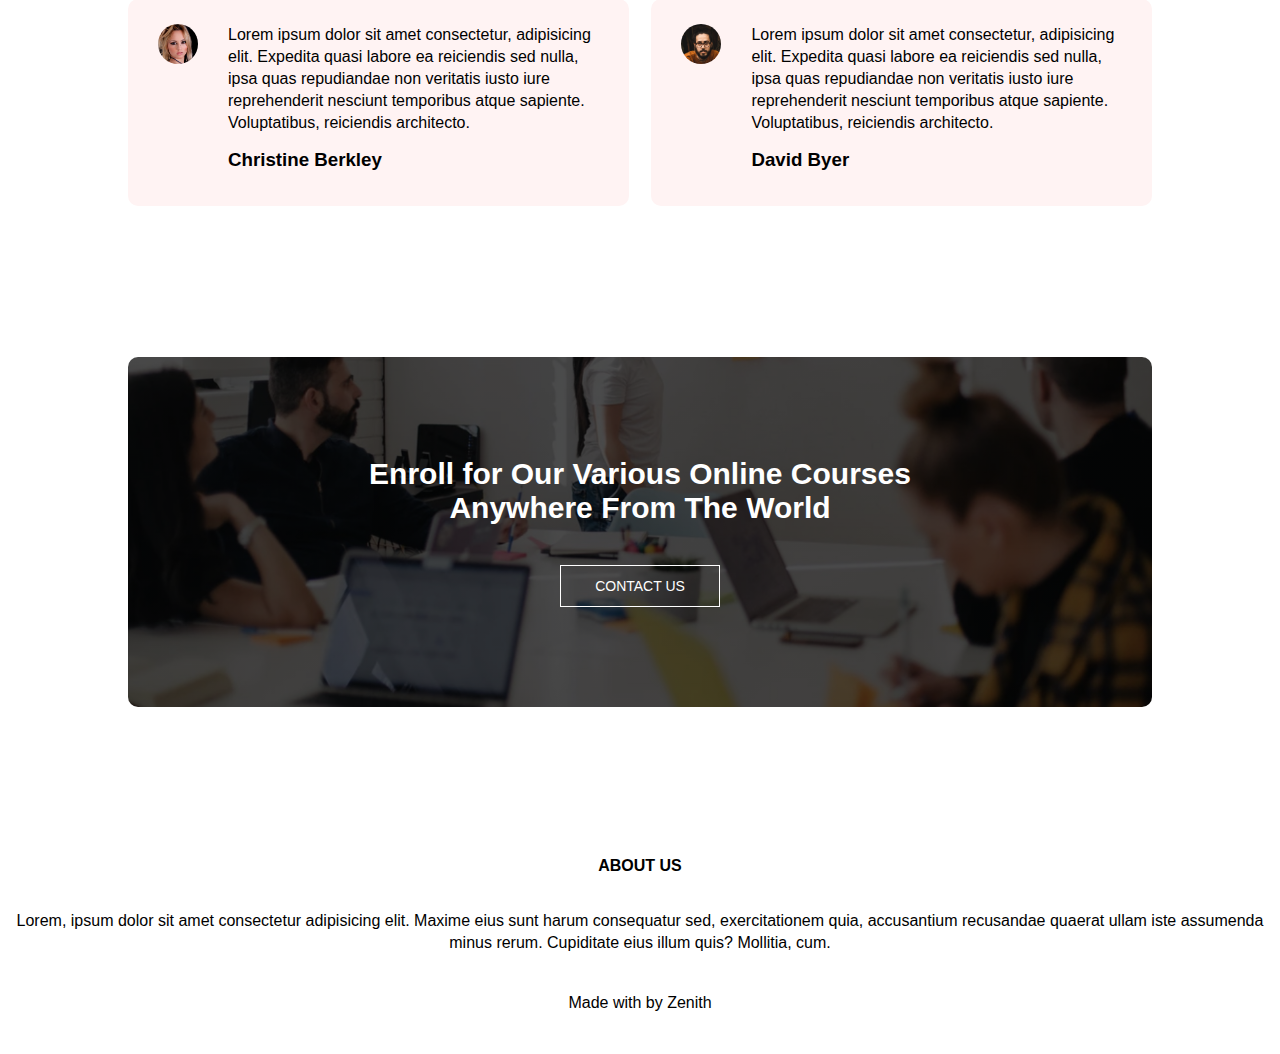
<file: home.html>
<!DOCTYPE html>
<html lang="en">
<head>
    <meta charset="UTF-8">
    <meta name="viewport" content="width=device-width, initial-scale=1.0">
    <link rel="stylesheet" href="home.css">
    <link rel="stylesheet" href="https://cdnjs.cloudflare.com/ajax/libs/font-awesome/6.5.1/css/all.min.css" integrity="sha512-DTOQO9RWCH3ppGqcWaEA1BIZOC6xxalwEsw9c2QQeAIftl+Vegovlnee1c9QX4TctnWMn13TZye+giMm8e2LwA==" crossorigin="anonymous" referrerpolicy="no-referrer" />
    <title>Zenith University-Home</title>
</head>
<body>
    <section class="header">
        <nav class="navbar">
            <div id="logo">
                <a href="home.html">
                    <i class="fa-sharp fa-solid fa-building-columns" style="color: #b1c936;"></i>
                    <p>Zenith University</p>
                </a>
            </div>
            <div id="nav-links">
                <ul>
                    <li><a href="home.html">HOME</a></li>
                    <li><a href="about.html">ABOUT</a></li>
                    <li><a href="course.html">COURSE</a></li>
                    <li><a href="blog.html">BLOG</a></li>
                    <li><a href="contact.html">CONTACT</a></li>
                </ul>
            </div>
        </nav>
        <div class="text-box">
            <h1>World's Biggest University</h1>
            <p>Lorem ipsum dolor sit amet consectetur adipisicing elit. Eius provident tenetur porro excepturi dolores neque consequatur deserunt ratione eaque tempora, placeat similique voluptate, animi nulla cupiditate ex quod eveniet autem.</p>
            <a href="about.html" class="button">Visit Us To Know More</a>
        </div>
    </section>
    <section class="course">
        <h1>Courses We Offer</h1>
        <p>Lorem ipsum dolor sit amet, consectetur adipisicing elit. Ratione consequuntur magnam earum dolore odio, voluptatibus optio sit accusamus nemo voluptate sunt ipsum tempora voluptas, libero consequatur a. Magnam, id debitis?</p>
        <div class="row">
            <div class="course-col">
                <h3>Intermediate</h3>
                <p>Lorem ipsum dolor, sit amet consectetur adipisicing elit. Quia soluta illum veniam. Quod quas numquam placeat reiciendis pariatur sint perspiciatis cupiditate, totam reprehenderit iste praesentium nesciunt minus accusantium, voluptate facere.</p>
            </div>
            <div class="course-col">
                <h3>Degree</h3>
                <p>Lorem ipsum dolor, sit amet consectetur adipisicing elit. Quia soluta illum veniam. Quod quas numquam placeat reiciendis pariatur sint perspiciatis cupiditate, totam reprehenderit iste praesentium nesciunt minus accusantium, voluptate facere.</p>
            </div>
            <div class="course-col">
                <h3>Post Graduate</h3>
                <p>Lorem ipsum dolor, sit amet consectetur adipisicing elit. Quia soluta illum veniam. Quod quas numquam placeat reiciendis pariatur sint perspiciatis cupiditate, totam reprehenderit iste praesentium nesciunt minus accusantium, voluptate facere.</p>
            </div>
        </div>
    </section>
    <section class="campus">
        <h1>Our Global Campus</h1>
        <p>Lorem ipsum, dolor sit amet consectetur adipisicing elit. Tempora, et quisquam! Magni, deserunt dolorem suscipit cum, eius eum maiores quos ullam accusamus velit libero magnam hic ab dolor reprehenderit ad.</p>
        <div class="row">
            <div class="campus-col">
                <img src="london.png">
                <div class="layer">
                    <h3>LONDON</h3>
                </div>
            </div>
            <div class="campus-col">
                <img src="newyork.png">
                <div class="layer">
                    <h3>NEW YORK</h3>
                </div>
            </div>
            <div class="campus-col">
                <img src="washington.png">
                <div class="layer">
                    <h3>WASHINGTON</h3>
                </div>
            </div>
        </div>
    </section>
    <section class="facilities">
        <h1>Our Facilities</h1>
        <p>Lorem ipsum dolor sit amet consectetur adipisicing elit. Commodi recusandae libero est laborum voluptates, voluptatem necessitatibus natus odit accusamus saepe eos! Cupiditate nemo facilis officiis similique sit necessitatibus suscipit eos.</p>
        <div class="row">
            <div class="facilities-col">
                <img src="library.png">
                <h3>World Class Libary</h3>
                <p>Lorem ipsum dolor sit amet consectetur adipisicing elit. Enim totam libero natus veniam quidem laboriosam! Fugiat animi temporibus atque beatae id esse non, totam dicta laborum ducimus inventore consectetur molestiae!</p>
            </div>
            <div class="facilities-col">
                <img src="basketball.png">
                <h3>Largest Playground</h3>
                <p>Lorem ipsum dolor sit amet consectetur adipisicing elit. Enim totam libero natus veniam quidem laboriosam! Fugiat animi temporibus atque beatae id esse non, totam dicta laborum ducimus inventore consectetur molestiae!</p>
            </div>
            <div class="facilities-col">
                <img src="cafeteria.png">
                <h3>Tasty and Healthy Food</h3>
                <p>Lorem ipsum dolor sit amet consectetur adipisicing elit. Enim totam libero natus veniam quidem laboriosam! Fugiat animi temporibus atque beatae id esse non, totam dicta laborum ducimus inventore consectetur molestiae!</p>
            </div>
        </div>
    </section>
    <section class="testimonials">
        <h1>What Our Student Says</h1>
        <p>Lorem ipsum dolor sit amet consectetur adipisicing elit. Commodi recusandae libero est laborum voluptates, voluptatem necessitatibus natus odit accusamus saepe eos! Cupiditate nemo facilis officiis similique sit necessitatibus suscipit eos.</p>
        <div class="row">
            <div class="testimonials-col">
                <img src="user1.jpg">
                <div>
                    <p>Lorem ipsum dolor sit amet consectetur, adipisicing elit. Expedita quasi labore ea reiciendis sed nulla, ipsa quas repudiandae non veritatis iusto iure reprehenderit nesciunt temporibus atque sapiente. Voluptatibus, reiciendis architecto.</p>
                    <h3>Christine Berkley</h3>
                    <i class="fa fa-solid fa-star"></i>
                    <i class="fa fa-solid fa-star"></i>
                    <i class="fa fa-solid fa-star"></i>
                    <i class="fa fa-solid fa-star"></i>
                    <i class="fa fa-regular fa-star"></i>
                </div>
            </div>
            <div class="testimonials-col">
                <img src="user2.jpg">
                <div>
                    <p>Lorem ipsum dolor sit amet consectetur, adipisicing elit. Expedita quasi labore ea reiciendis sed nulla, ipsa quas repudiandae non veritatis iusto iure reprehenderit nesciunt temporibus atque sapiente. Voluptatibus, reiciendis architecto.</p>
                    <h3>David Byer</h3>
                    <i class="fa fa-solid fa-star"></i>
                    <i class="fa fa-solid fa-star"></i>
                    <i class="fa fa-solid fa-star"></i>
                    <i class="fa fa-solid fa-star"></i>
                    <i class="fa fa-regular fa-star-half-stroke"></i>
                </div>
            </div>
        </div>
    </section>
    <section class="cta">
        <h1>Enroll for Our Various Online Courses <br> Anywhere From The World</h1>
        <a href="contact.html" class="button">CONTACT US</a>
    </section>
    <section class="footer">
        <h4>ABOUT US</h4>
        <p>Lorem, ipsum dolor sit amet consectetur adipisicing elit. Maxime eius sunt harum consequatur sed, exercitationem quia, accusantium recusandae quaerat ullam iste assumenda minus rerum. Cupiditate eius illum quis? Mollitia, cum.</p>
        <div class="icons">
            <i class="fa fa-brands fa-facebook"></i>
            <i class="fa fa-brands fa-square-x-twitter"></i>
            <i class="fa fa-brands fa-instagram"></i>
            <i class="fa fa-brands fa-linkedin"></i>
        </div>
        <p>Made with <i class="fa-regular fa-heart"></i> by Zenith</p>
    </section>
</body>
</html>
</file>
<file: home.css>
*{
    margin: 0;
    padding: 0;
    font-family: Arial, Helvetica, sans-serif;
}
.header{
    min-height: 100vh;
    width: 100%;
    background-image: linear-gradient(rgba(4,9,30,0.7),rgba(4,9,30,0.7)),url(banner.png);
    background-position: center;
    background-size: cover;
    position: relative;
    text-align: center;
}
.navbar{
    display: flex;
    padding: 2%;
    justify-content: space-between;
    align-items: center;
}
#logo a{
    width: 150px;
    display: flex;
    text-decoration: none;
}
#logo i{
    margin-top: 10px;
    font-size: 2rem;
}
#logo p{
    color: yellow;
    margin-left: 10px;
    font-size: 2rem;
}
#nav-links{
    flex: 1;
    text-align: right;
}
#nav-links ul li{
    list-style: none;
    display: inline-block;
    padding: 8px 12px;
    position: relative;
}
#nav-links ul li a{
    color: white;
    text-decoration:none;
}
#nav-links ul li::after{
    content: '';
    width: 0%;
    height: 3.5px;
    background: #f44336;
    display: block;
    margin: auto;
    transition: 0.5s;
}
#nav-links ul li:hover::after{
    width: 100%;
}
.text-box{
    width: 90%;
    color: #fff;
    position: absolute;
    top: 50%;
    left: 50%;
    transform: translate(-50%,-50%);
    text-align: center;
}
.text-box h1{
    font-size: 64px;
}
.text-box p{
    margin: 30px 0 40px;
    font-size: 16px;
}
.button{
    display: inline-block;
    text-decoration: none;
    color: #fff;
    border: 1px solid #fff;
    padding: 12px 34px;
    font-size: 14px;
    background: transparent;
    position: relative;
    cursor: pointer;
}
.button:hover{
    border: 1px solid #f44336;
    background: #f44336;
    transition: 0.75s;
}

@media(max-width:700px){
    .navbar{
        display: block;
        padding: 2%;
        justify-content: space-between;
        align-items: center;
    }
    #logo i{
        font-size: 1rem;
    }
    #logo p{
        font-size: 1rem;
    }
    #nav-links{
        text-align:center;
    }
    #nav-links ul li{
        font-size: 0.5rem;
    }
    .text-box h1{
        font-size: 24px;
    }
    .row{
        flex-direction: column;
    }
    .testimonials-col img{
        margin-left: 0px;
        margin-right: 15px;
    }
    .cta h1{
        font-size: 24px;
    }
    .sub-header h1{
        font-size: 24px;
    }
}
.course{
    width: 80%;
    margin: auto;
    text-align: center;
    padding-top: 100px;
}
h1{
    font-size: 30px;
    font-weight: 600;
}
p{
    color: 777;
    font-size: 16px;
    font-weight: 300;
    line-height: 22px;
    padding: 10px;
}
.row{
    margin-top: 5%;
    display: flex;
    justify-content: space-between;
}
.course-col{
    flex-basis: 31%;
    background: #fff3f3;
    border-radius: 10px;
    margin-bottom: 5%;
    padding: 20px 12px;
    box-sizing: border-box;
    transition: 0.5s;
}
h3{
    text-align: center;
    font-weight: 600;
    margin: 10px 0;
}
.course-col:hover{
    box-shadow: 0 0 20px 0 rgba(0,0,0,0.2);
}
.campus{
    width: 80%;
    margin: auto;
    text-align: center;
    padding-top: 50px;
}
.campus-col{
    flex-basis: 32%;
    border-radius: 10px;
    margin-bottom: 30px;
    position: relative;
    overflow: hidden;
}
.campus-col img{
    width: 100%;
    display: block;
}
.layer{
    background: transparent;
    height: 100%;
    width: 100%;
    position: absolute;
    top: 0;
    left: 0;
    transition: 0.5s;
}
.layer:hover{
    background: rgba(225,0,0,0.7);
}
.layer h3{
    width: 100%;
    font-weight: 500;
    color: #fff;
    font-size: 26px;
    bottom: 0;
    left: 50%;
    transform: translate(-50%);
    position: absolute;
    opacity: 0;
    transition: 0.5s;
}
.layer:hover h3{
    bottom: 50%;
    opacity: 1;
}
.facilities{
    width: 80%;
    margin: auto;
    text-align: center;
    padding-top: 100px;
}
.facilities-col{
    flex-basis: 32%;
    border-radius: 10px;
    margin-bottom: 5%;
    text-align: left;
}
.facilities-col img{
    width: 100%;
    border-radius: 10px;
}
.facilities-col p{
    padding: 0;
}
.facilities-col h3{
    margin-top: 16px;
    margin-bottom: 16px;
    text-align: left;
}
.testimonials{
    width: 80%;
    margin:auto;
    padding-top: 100px;
    text-align: center;
}
.testimonials-col{
    flex-basis: 44%;
    border-radius: 10px;
    margin-bottom: 5%;
    text-align: left;
    background: #fff3f3;
    padding: 25px;
    cursor: pointer;
    display: flex;
}
.testimonials-col img{
    height: 40px;
    margin-left: 5px;
    margin-right: 30px;
    border-radius: 50%;
}
.testimonials-col p{
    padding: 0;
}
.testimonials-col h3{
    margin-top: 15px;
    text-align: left;
}
.testimonials-col .fa{
    color: #f44336;
}
.cta{
    margin: 100px auto;
    width: 80%;
    background-image: linear-gradient(rgba(0,0,0,0.7),rgba(0,0,0,0.7)),url(banner2.jpg);
    background-position: center;
    background-size: cover;
    border-radius: 10px;
    text-align: center;
    padding: 100px 0;
}
.cta h1{
    color: #fff;
    margin-bottom: 40px;
    padding: 0;
}
.footer{
    width: 100%;
    text-align: center;
    padding: 30px 0;
}
.footer h4{
    margin-bottom: 25px;
    margin-top: 20px;
    font-weight: 600;
}
.icons .fa{
    color: #f44336;
    margin: 0 13px;
    cursor: pointer;
    padding: 18px 0;
}
.fa-heart{
    color: #f44336;
}
/*----about us page----*/
.sub-header{
    height: 50vh;
    width: 100%;
    background-image: linear-gradient(rgba(4,9,10,0.7),rgba(4,9,10,0.7)),url(background.jpg);
    background-position: center;
    background-size: cover;
    text-align: center;
    color: #fff;
}
.sub-header h1{
    width: 90%;
    color: #fff;
    position: absolute;
    top: 25%;
    left: 50%;
    transform: translate(-50%,-50%);
    text-align: center;
}
.about-us{
    width: 80%;
    margin: auto;
    padding-top: 80px;
    padding-bottom: 50px;
}
.about-col{
    flex-basis: 44%;
    padding: 30px 2px;
}
.about-col img{
    width: 100%;
}
.about-col h1{
    padding-top: 0;
}
.about-col p{
    padding: 15px 0 25px;
}
.red-btn{
    border: 1px solid #f44;
    background: transparent;
    color: #f44336;
}
.red-btn:hover{
    color: #fff;
}
/*----blog page----*/
.blog-content{
    width: 80%;
    margin: auto;
    padding: 60px 0;
}
.blog-left{
    flex-basis: 65%;
}
.blog-left img{
    width: 100%;
}
.blog-left h2{
    color: #222;
    font-weight: 600;
    margin: 30px 0;
}
.blog-left p{
    color: #999;
    padding: 0;
}
.blog-right{
    flex-basis: 30%;
}
.blog-right h3{
    background: #f44336;
    color: #fff;
    padding: 8px 0;
    font-size: 18px;
    margin-bottom: 20px;
}
.blog-right div{
    display: flex;
    align-items: center;
    justify-content: space-between;
    color: #555;
    padding: 6px;
    box-sizing: border-box;
}
.comment-box{
    border: 1px solid #ccc;
    margin: 50px 0;
    padding: 10px;
}
.comment-box h3{
    text-align: left;
}
.comment-form input,.comment-form textarea{
    width: 100%;
    padding: 10px;
    margin: 15px 0;
    box-sizing: border-box;
    border: none;
    outline: none;
    background: #f0f0f0;
}
.comment-form button{
    margin: 10px 0;
}
/*----contact us page----*/
.location{
    width: 80%;
    margin: auto;
    padding: 75px 0;
}
.location iframe{
    width: 100%;
}
.contact-us{
    width: 80%;
    margin: auto;
}
.contact-col{
    flex-basis: 45%;
    margin-bottom: 30px;
}
.contact-col div{
    display: flex;
    align-items: center;
    margin-bottom: 40px;
}
.contact-col div .fa{
    font-size: 20px;
    color: #f44336;
    margin: 10px;
    margin-right: 30px;
}
.contact-col div p{
    padding: 0;
}
.contact-col div h5{
    font-size: 20px;
    margin-bottom: 5px;
    color: #555;
    font-weight: 400;
}
.contact-col input,.contact-col textarea{
    width: 100%;
    padding: 15px;
    margin-bottom: 20px;
    outline: none;
    border: 1px solid #ccc;
    box-sizing: border-box;
}
</file>
